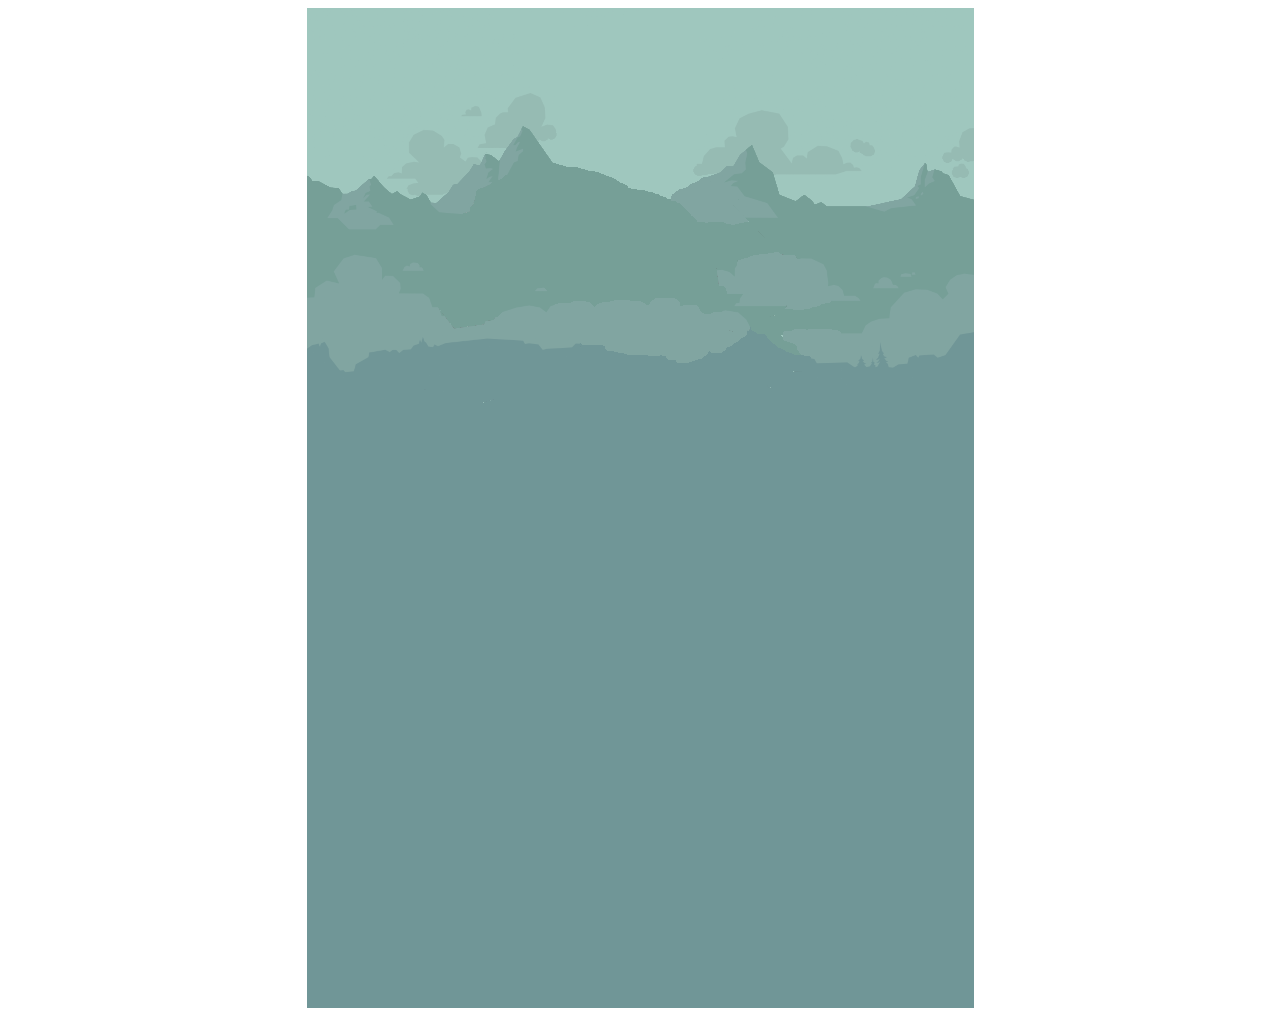
<file: index.html>
<!DOCTYPE html>
<html>
<head>
<title>Poster</title>
<meta charset="UTF-8">
<meta name="viewport" content="width=device-width, initial-scale=1">
<link rel="stylesheet" href="mystyle.css">
<link rel='stylesheet' href='https://fonts.googleapis.com/css?family=Roboto'>
<link rel="stylesheet" href="https://cdnjs.cloudflare.com/ajax/libs/font-awesome/4.7.0/css/font-awesome.min.css">
<link rel="shortcut icon" href="d20.png">
<style>
html,body,h1,h2,h3,h4,h5,h6 {font-family: "Roboto", sans-serif}
</style>
</head>
<body>
    <div class="posterboard">
        <div class="layer_1">

        </div>
        <div class="layer_2 animate-bottom">

        </div>
        <div class="layer_3 animate-bottom2">

        </div>
        <div class="layer_4 animate-bottom3">

        </div>
        <div class="layer_5 animate-bottom4">

        </div>
        <div class="layer_6 animate-bottom5">

        </div>
        <div class="layer_7 animate-bottom6">

        </div>
        <div class="layer_8 animate-bottom7">

        </div>
        <div class="layer_9 animate-bottom8">

        </div>
        <div class="layer_10 animate-bottom9">

        </div>
    </div>


</body>
<footer>

</footer>
</file>
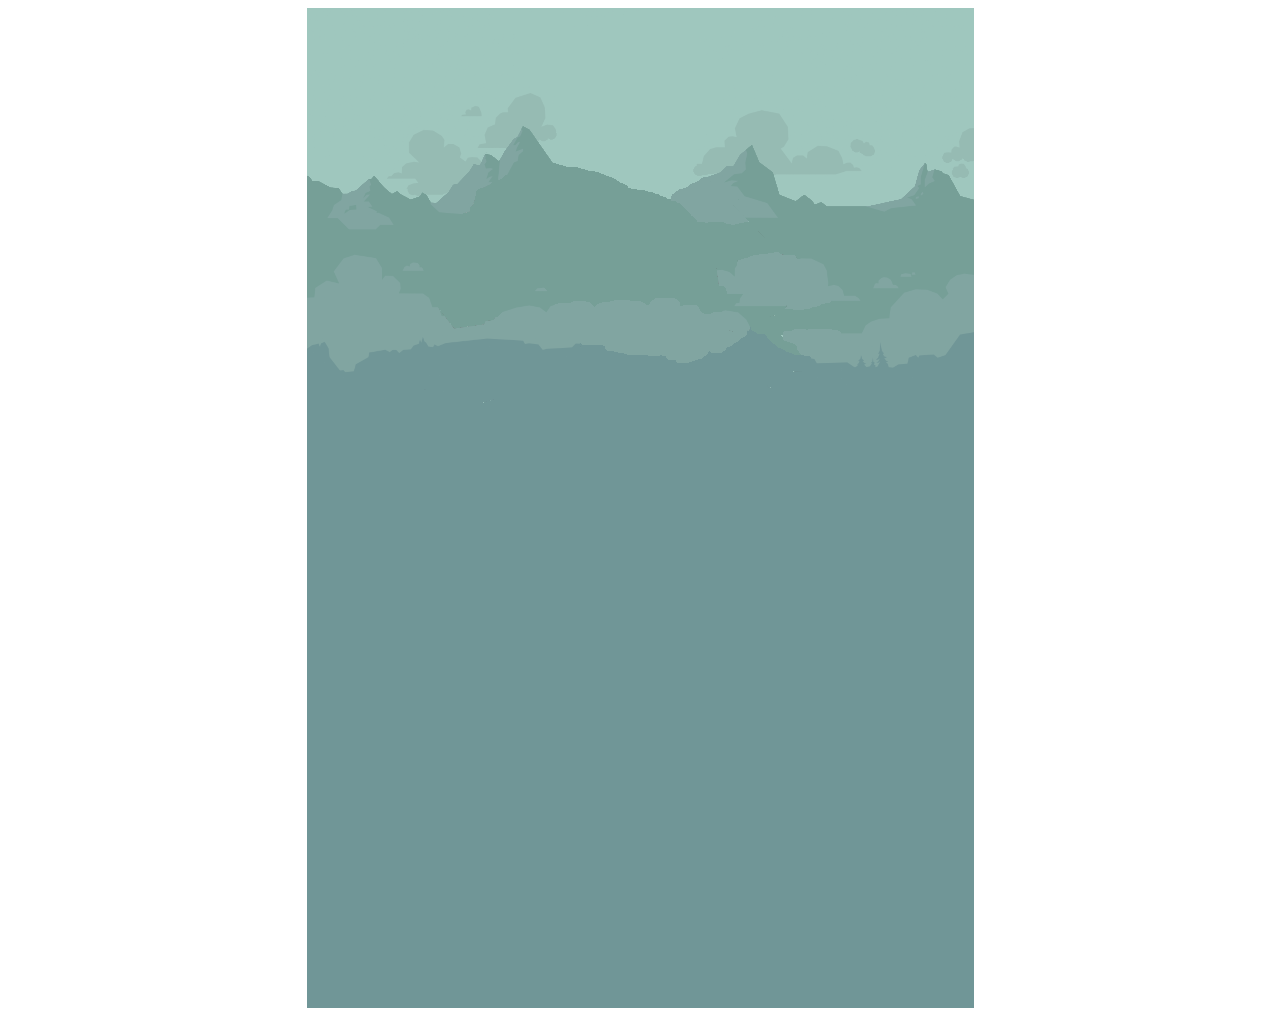
<file: poster.html>
<!DOCTYPE html>
<html>
<head>
<title>Poster</title>
<meta charset="UTF-8">
<meta name="viewport" content="width=device-width, initial-scale=1">
<link rel="stylesheet" href="mystyle.css">
<link rel='stylesheet' href='https://fonts.googleapis.com/css?family=Roboto'>
<link rel="stylesheet" href="https://cdnjs.cloudflare.com/ajax/libs/font-awesome/4.7.0/css/font-awesome.min.css">
<link rel="shortcut icon" href="d20.png">
<style>
html,body,h1,h2,h3,h4,h5,h6 {font-family: "Roboto", sans-serif}
</style>
</head>
<body>
    <div class="posterboard">
        <div class="layer_1">

        </div>
        <div class="layer_2 animate-bottom">

        </div>
        <div class="layer_3 animate-bottom2">

        </div>
        <div class="layer_4 animate-bottom3">

        </div>
        <div class="layer_5 animate-bottom4">

        </div>
        <div class="layer_6 animate-bottom5">

        </div>
        <div class="layer_7 animate-bottom6">

        </div>
        <div class="layer_8 animate-bottom7">

        </div>
        <div class="layer_9 animate-bottom8">

        </div>
        <div class="layer_10 animate-bottom9">

        </div>
    </div>


</body>
<footer>

</footer>
</file>
<file: mystyle.css>
.body   {
    background-color: #FFF
}
.posterboard    {
    width:667px; 
    background-color:#9fc7be; 
    margin:auto;
    position:relative;
}
.layer_1    {
    background-image: url('layer_1.png');
    width:667px;
    height:1000px;
    position:absolute;
    z-index: 0;
}
.layer_2    {
    background-image: url('layer_2.png');
    width:667px;
    height:1000px;
    position:absolute;
    z-index: 1;
}
.layer_3    {
    background-image: url('layer_3.png');
    width:667px;
    height:1000px;
    position:absolute;
    z-index: 2;
    opacity:0;
}
.layer_4    {
    background-image: url('layer_4.png');
    width:667px;
    height:1000px;
    position:absolute;
    z-index: 3;
    opacity:0;
}
.layer_5    {
    background-image: url('layer_5.png');
    width:667px;
    height:1000px;
    position:absolute;
    z-index: 10;
    opacity:0;
}
.layer_6    {
    background-image: url('layer_6.png');
    width:667px;
    height:1000px;
    position:absolute;
    z-index: 5;
    opacity:0;
}
.layer_7    {
    background-image: url('layer_7.png');
    width:667px;
    height:1000px;
    position:absolute;
    z-index: 6;
    opacity:0;
}
.layer_8    {
    background-image: url('layer_8.png');
    width:667px;
    height:1000px;
    position:absolute;
    z-index: 4;
    opacity:0;
}
.layer_9    {
    background-image: url('layer_9.png');
    width:667px;
    height:1000px;
    position:absolute;
    z-index: 3;
    opacity:0;
}
.layer_10    {
    background-image: url('layer_10.png');
    width:667px;
    height:1000px;
    position:absolute;
    z-index: 2;
    opacity:0;
}
.animate-bottom {
    animation:animatebottom 1s
}
@keyframes animatebottom {
    from{bottom:-75px;opacity:0} to{bottom:0;opacity:1}
}
.animate-bottom2 {
    animation:animatebottom 1s;
    animation-delay: 1s;
    animation-fill-mode: forwards;
}
.animate-bottom3 {
    animation:animatebottom 1s;
    animation-delay: 2s;
    animation-fill-mode: forwards;
}
.animate-bottom4 {
    animation:animatebottom 1s;
    animation-delay: 3s;
    animation-fill-mode: forwards;
}
.animate-bottom5 {
    animation:animatebottom 1s;
    animation-delay: 4s;
    animation-fill-mode: forwards;
}
.animate-bottom6 {
    animation:animatebottom 1s;
    animation-delay: 5s;
    animation-fill-mode: forwards;
}
.animate-bottom7 {
    animation:animatebottom 1s;
    animation-delay: 6s;
    animation-fill-mode: forwards;
}
.animate-bottom8 {
    animation:animatebottom 1s;
    animation-delay: 7s;
    animation-fill-mode: forwards;
}
.animate-bottom9 {
    position:relative;
    animation:animatebottom 2s;
    animation-delay: 8s;
    animation-fill-mode: forwards;
}
</file>
